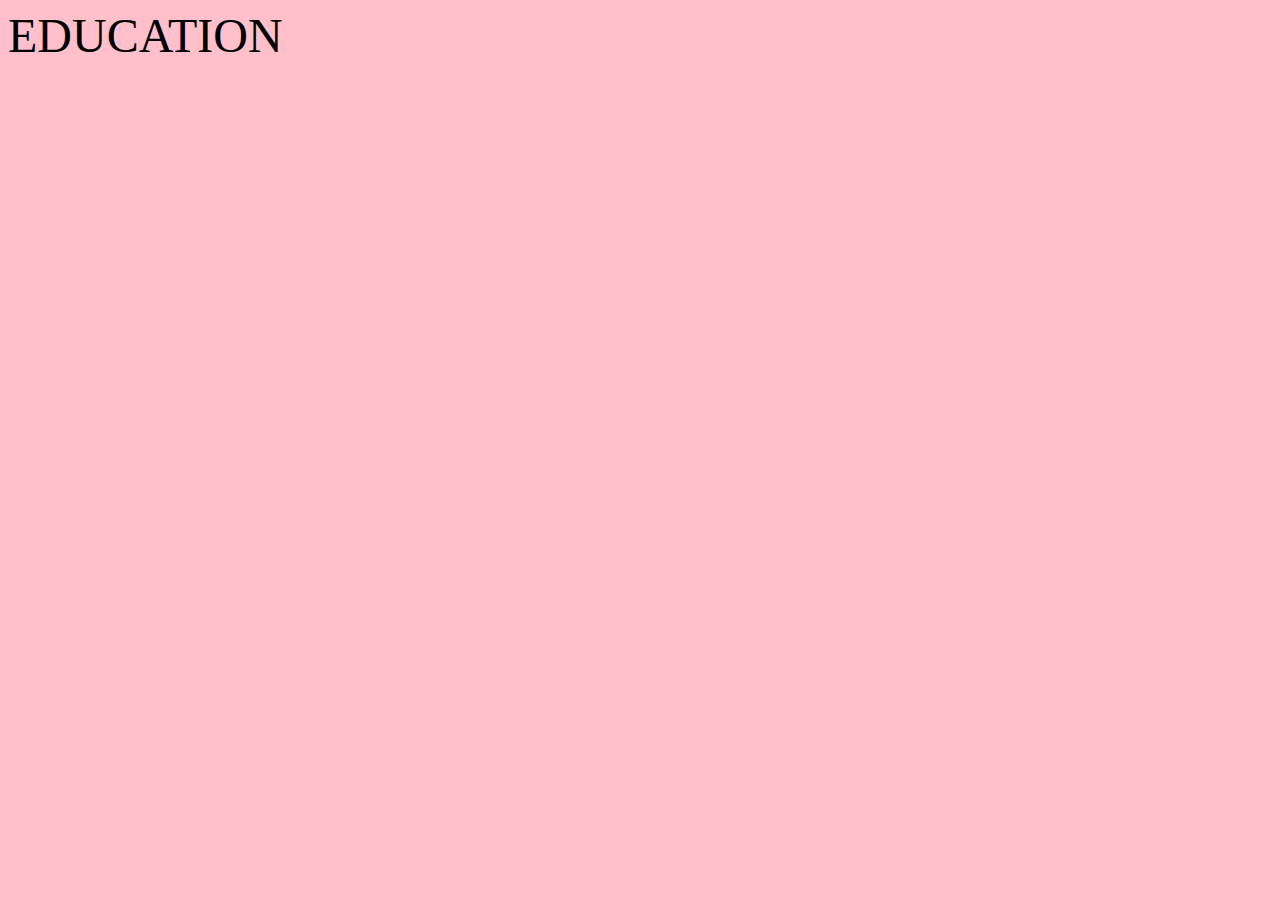
<file: webpage/index.html>
<!DOCTYPE html>
<html lang="en">
<head>
    <meta charset="UTF-8">
    <meta http-equiv="X-UA-Compatible" content="IE=edge">
    <meta name="viewport" content="width=device-width, initial-scale=1.0">
    <title>EDUCATION</title>
</head>
<body bgcolor="#FFC0CB" >
    
</body>
    <font size ="40">EDUCATION</font>
    
</html>
</file>
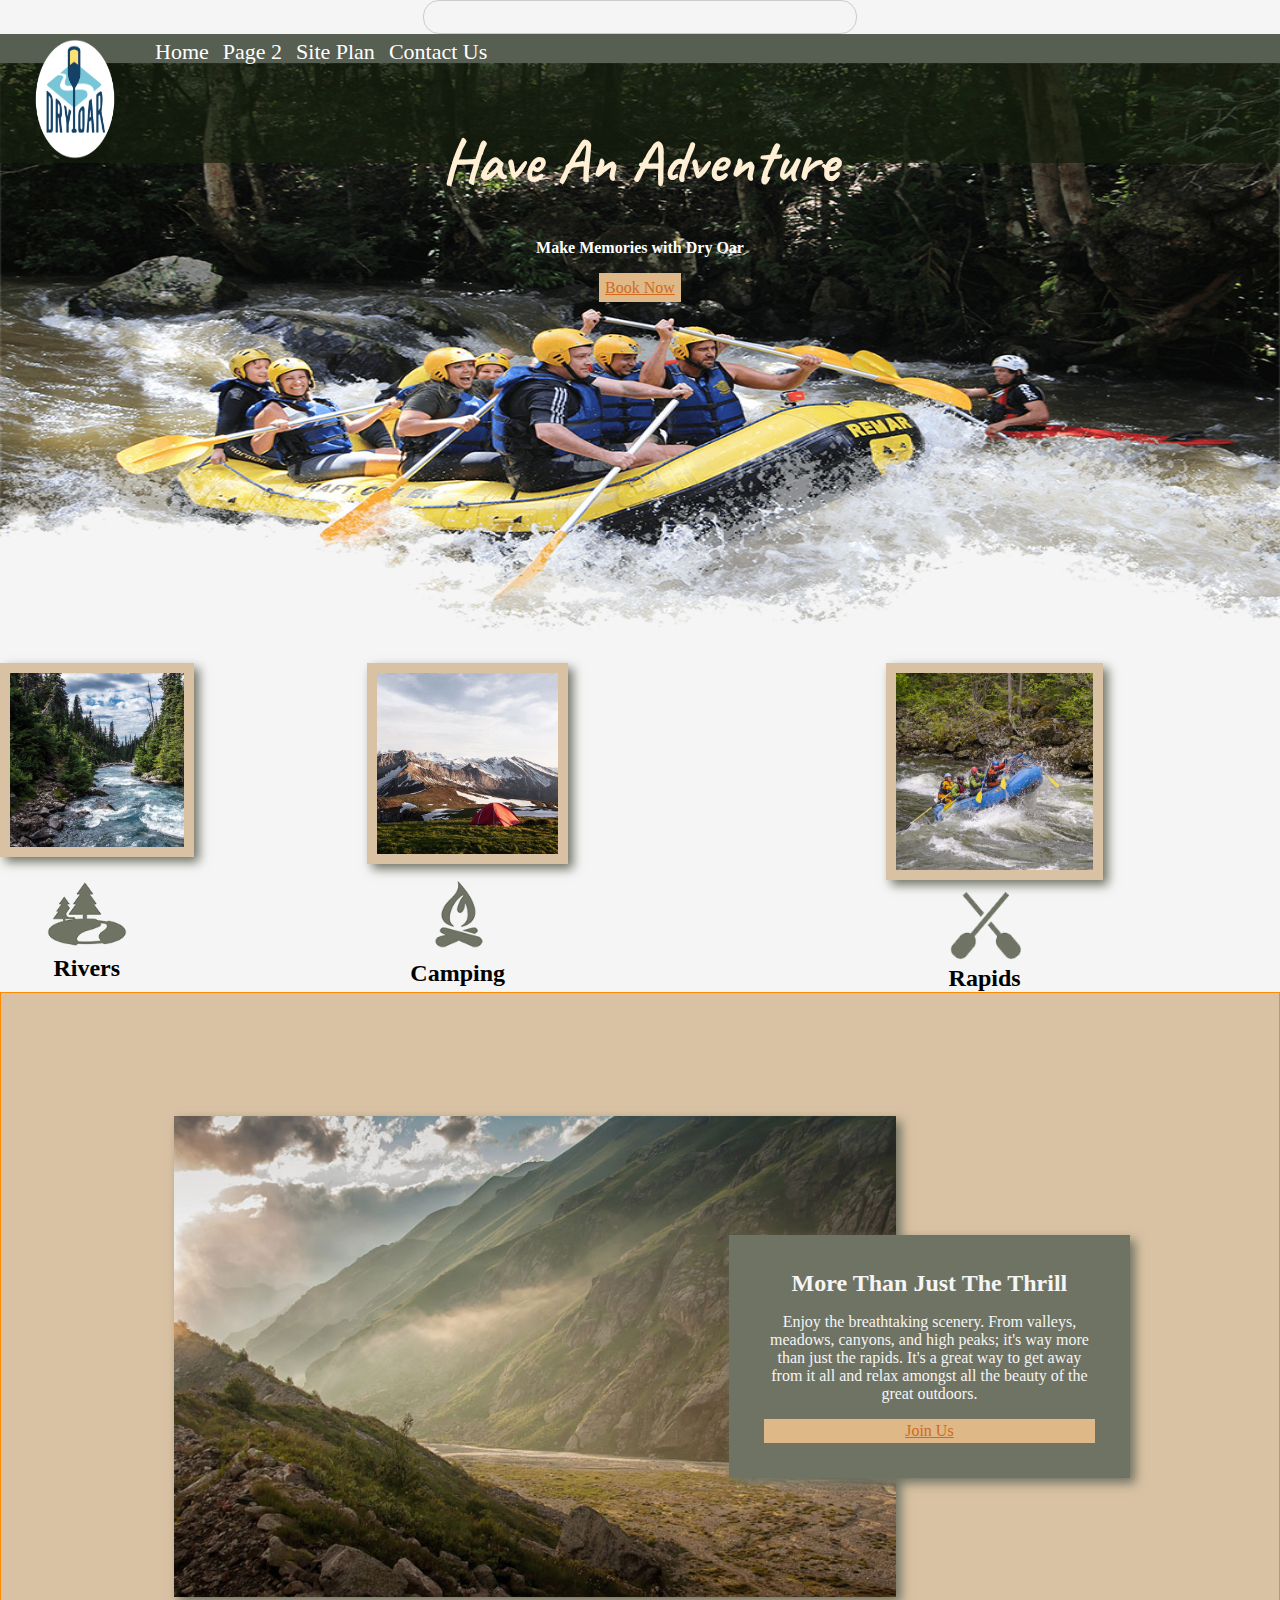
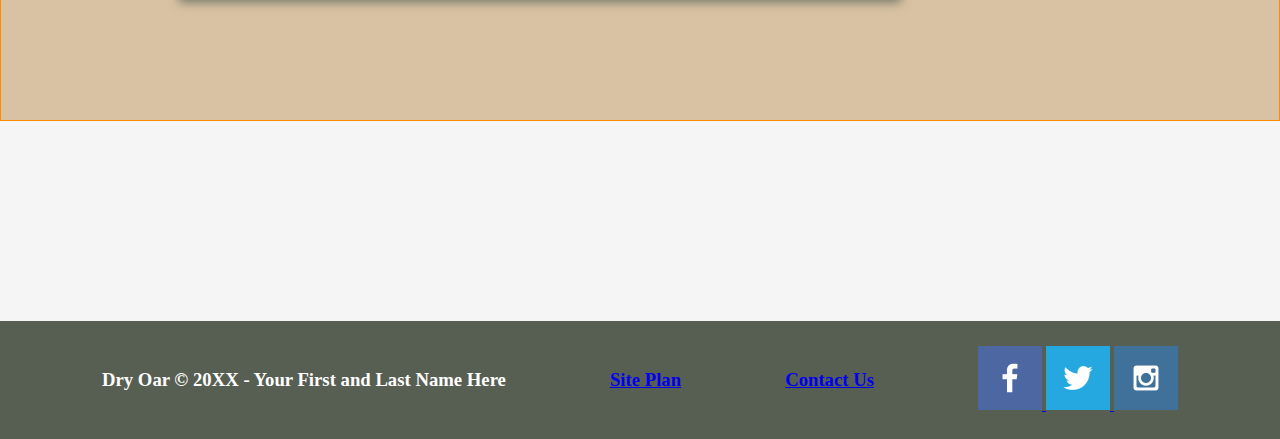
<file: wwr/index.html>
<!DOCTYPE html>
<html lang="en">
<head>
    <meta charset="UTF-8">
    <meta http-equiv="X-UA-Compatible" content="IE=edge">
    <meta name="viewport" content="width=device-width, initial-scale=1.0">
    <title>Whitewater Rafting Vacations | Dry Oar Boating | Home</title>
    <link href="https://fonts.googleapis.com/css2?family=Caveat&display=swap" rel="stylesheet">
</head>
    <link rel="stylesheet" href= "styles.css">
    <form action="/my-handling-form-page" method="post">

        </form
    
    <body>
        <div id="content">
            <header>
        
            </footer>
        </div>
    </body>
    

        <header>
        
            <a id="logo_link" href="index.html">
                <img class="logo" src="images/logo.png" width="80" , height="120">
            </a>
            <nav>
                <a href="index.html">Home</a>
                <a href="rivers.html">Page 2</a>
                <a href="site-plan-rafting.html">Site Plan</a>
                <a href="contactus.html">Contact Us</a>
                
            </nav>
        </header>
        <div id="hero">
            <div id="hero-box">
                <img class ="hero-img" src="images/hero.png" width="300", height="600">
            </div>
            <section id="hero-msg">
                <h1 class="home-title">Have An Adventure</h1>
                <h4 class = "sub-title">Make Memories with Dry Oar </h4>
                <div class='button-box'>
                    <a class='book' href="rates.html">Book Now</a>
                </div>

            </section>

        </div>
        <main class="home-grid">
            <section class="rivers-card">
                <img class="card-img" src="images/rivers.jpg" alt="river in forest">
                <img class="icon" src="images/river_icon.png" alt="river icon">
                <h2>Rivers</h2>
            </section>
           
    
            <section class="camping-card">
                <img class="card-img" src="images/camping.jpg" alt="tent in mountains">
                <img class="icon" src="images/fire_icon.png" alt="fire icon">
                <h2>Camping</h2>
            </section>
            
            <section class="rapids-card">
                <img class="card-img" src="images/rapids.jpg" alt="rafting boat">
                <img class="icon" src="images/oars.png" alt="oars icon">
                <h2>Rapids</h2>
            </section>
            <div id="background"></div>

            <img class="mountains" src="images/mountains.jpg" alt="Misty mountains">
            <section class="msg">
                <h2>More Than Just The Thrill</h2>
                <p>Enjoy the breathtaking scenery. From valleys, meadows, canyons, and high peaks; it's way more than just the rapids. It's a great way to get away from it all and relax amongst all the beauty of the great outdoors. </p>
                <a class='join' href="rivers.html">Join Us</a>
            </section>
        </main>
        <footer>
            <h3>Dry Oar &copy; 20XX - Your First and Last Name Here</h3>
            <h3><a href="site-plan-rafting.html">Site Plan</a></h3>
            <h3><a href="contactus.html">Contact Us</a></h3>
            <div class="social">
                <a href="https://facebook.com">
                    <img src="images/facebook.png" alt="fb icon">
                </a>
                <a href="https://twitter.com">
                    <img src="images/twitter.png" alt="twitter icon">
                </a>
                <a href="https://instagram.com">
                    <img src="images/instagram.png" alt="instagram icon">
                </a>
            </div>
        </footer>
</file>
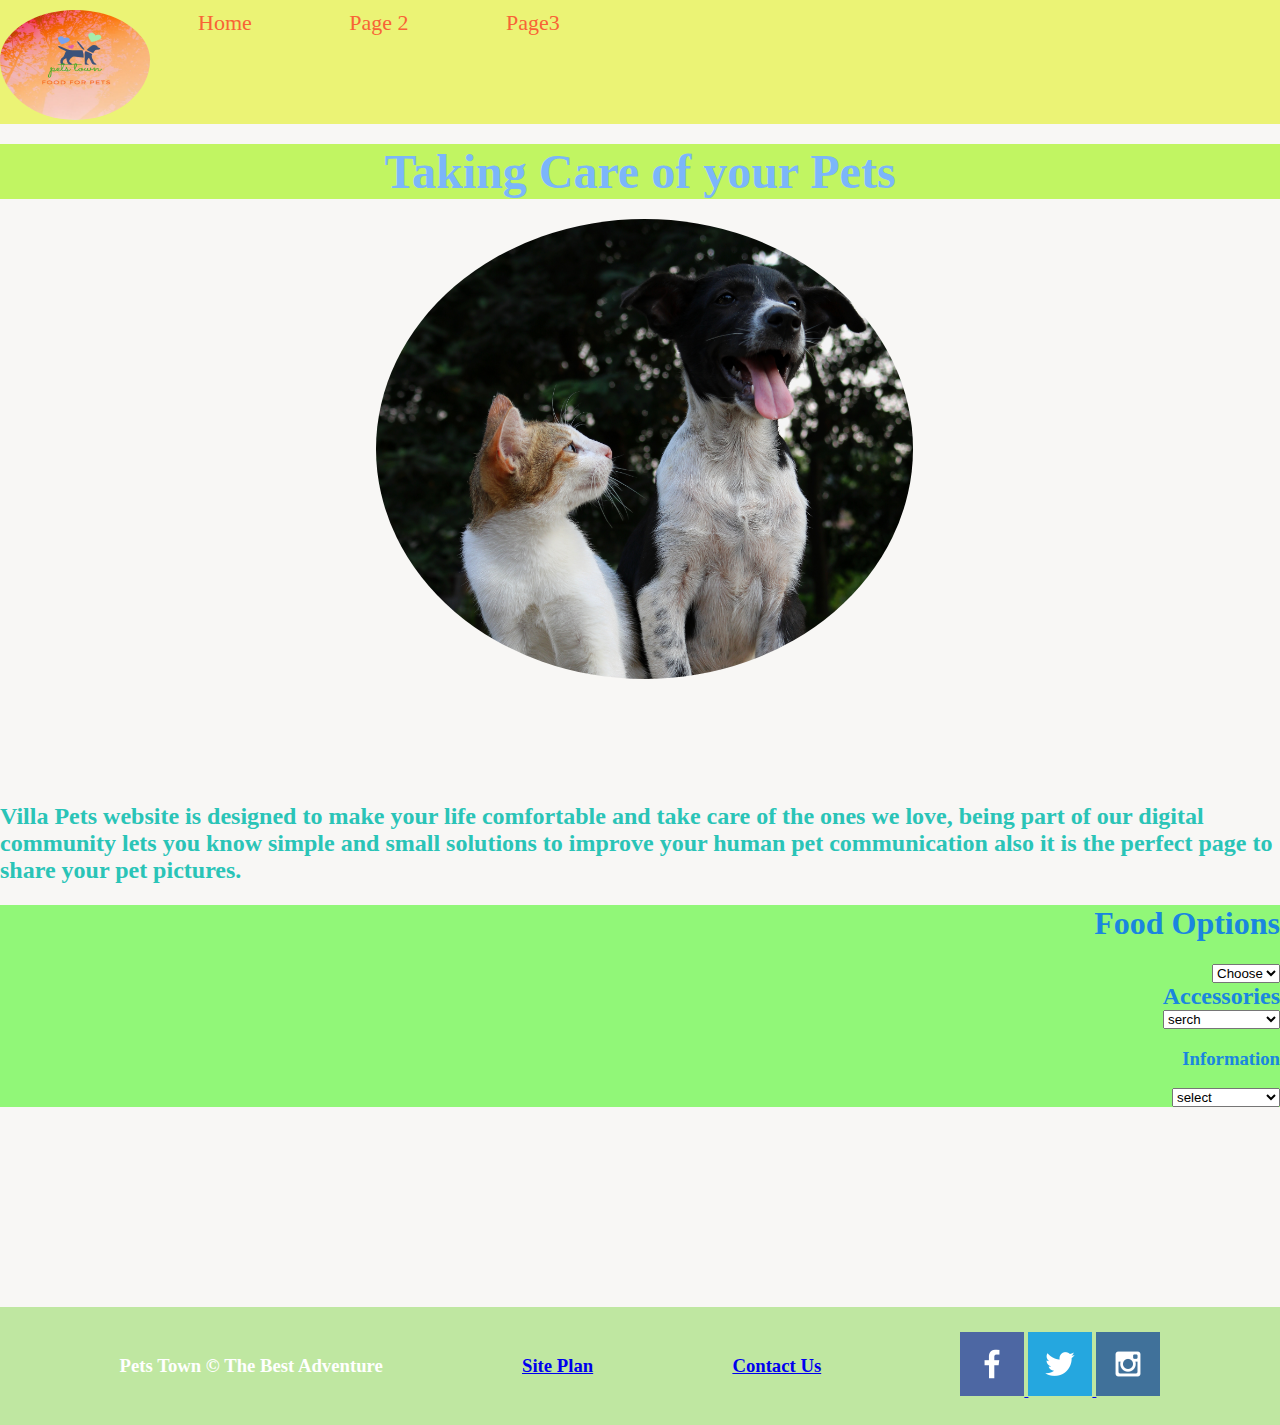
<file: wwr/pets/index.html>
<!DOCTYPE html>
<html lang="en">
<head>
    <meta charset="UTF-8">
    <meta http-equiv="X-UA-Compatible" content="IE=edge">
    <meta name="viewport" content="width=device-width, initial-scale=1.0">
    <title>Site Plan</title>
    <link href="https://fonts.googleapis.com/css2?family=Caveat&display=swap" rel="stylesheet">
    <link rel="stylesheet" href= "style.css">
</head>
       

   <header>
        
      <a id="logo" href="index.html">
        <img class="logo" src="images/pets.png" alt="" width="80" height="120">
      </a>
      <nav>
        <a href="index.html">Home</a>
        <a href="pagetwo.html">Page 2</a>
        <a href="pagethree.html">Page3</a>
        
      </nav>
    </header>
    
        <div id="content">
            
        
        </div>
    </body>


    <main>
        
            <section id="hero-msg">
                
                
                <div class='button-box'>
                    <a class='book' href="rates.html"></a>
                </div>
                <div>
                    <h2>Taking Care of your Pets</h2>
                </div>
            </section>

        <div id="hero">
            
        <div id="hero-box">
            <img class ="hero-img" src="images/mainpic.jpg" alt="one" width="400" height="500">
            
        </div>   
        
    </main>
        

            <section class="paragraph">
                <div>
                    <h2>Villa Pets website is designed to make your life comfortable and take care of the ones we love, being part of our digital community lets you know simple and small solutions to improve your human pet communication also it is the perfect page to share your pet pictures.</h2>
                </div>


        <main class="home">
                    <h1> Food Options</h1>
                    <form  action="Choose">
                                  <select >
                                      <option  disabled selected =""> Choose  </option>
                                      <option>Cats</option>
                                      <option >Dogs</option>
                                      <option> Other</option>
                                  </select>
                    </form>
                    <h2> Accessories</h2>
                    <form action="Accessories">
                                  <select >
                                      <option  disabled selected =""> serch </option>
                                      <option>Pet Grooming</option>
                                      <option > Beds</option>
                                      <option> Treats and Toys </option>
                                      <option> Id tag </option>
                                  </select>
                    </form>
                    <h3> Information</h3>
                    <form action="Choose">
                                  <select >
                                      <option  disabled selected =""> select  </option>
                                      <option> phone number</option>
                                      <option >location</option>
                                      <option> message</option>
                                  </select>
                    </form>
                       
                   
          
            
           
                
            </section>
        </main>
        <footer>
            <h3>Pets Town &copy; The Best Adventure</h3>
            <h3><a href="site-plan-rafting.html">Site Plan</a></h3>
            <h3><a href="contactus.html">Contact Us</a></h3>
            <div class="social">
                <a href="https://facebook.com">
                    <img src="images/facebook.png" alt="fb icon">
                </a>
                <a href="https://twitter.com">
                    <img src="images/twitter.png" alt="twitter icon">
                </a>
                <a href="https://instagram.com">
                    <img src="images/instagram.png" alt="instagram icon">
                </a>
            </div>
        </footer>
</file>
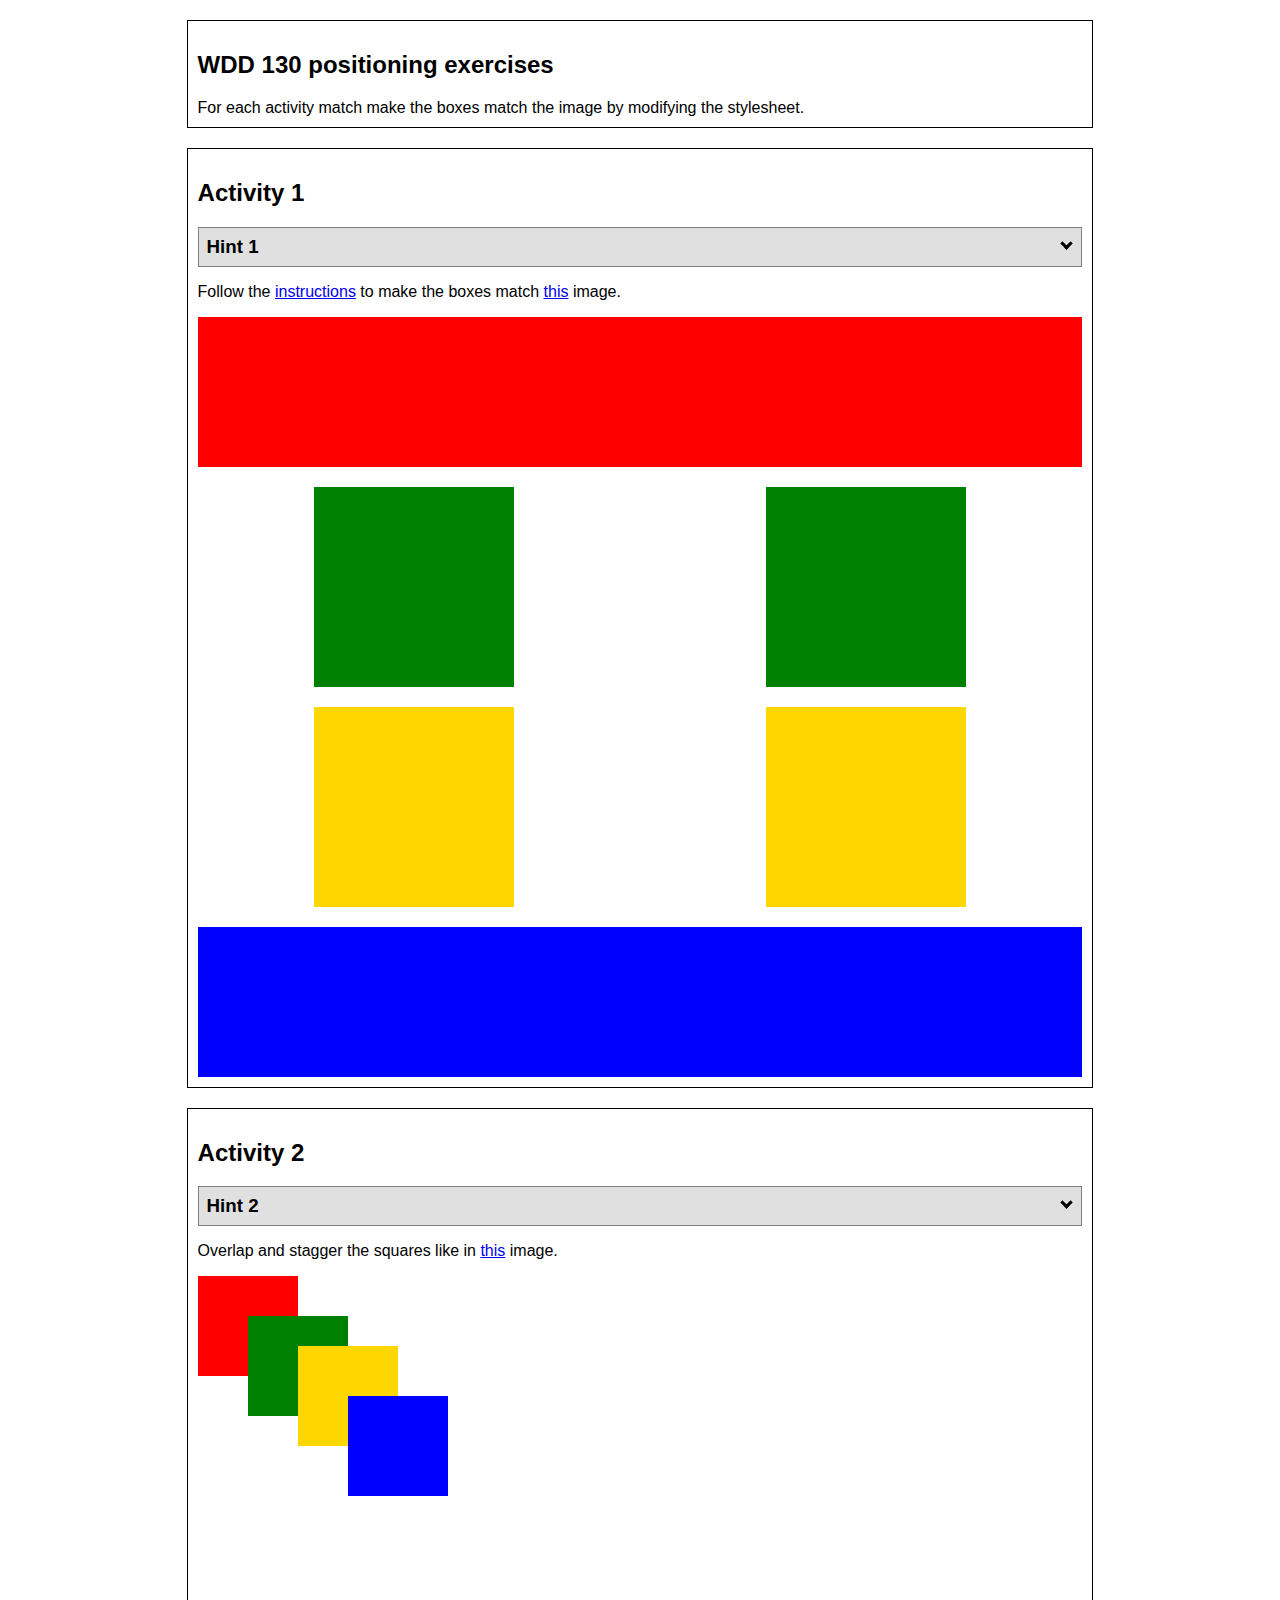
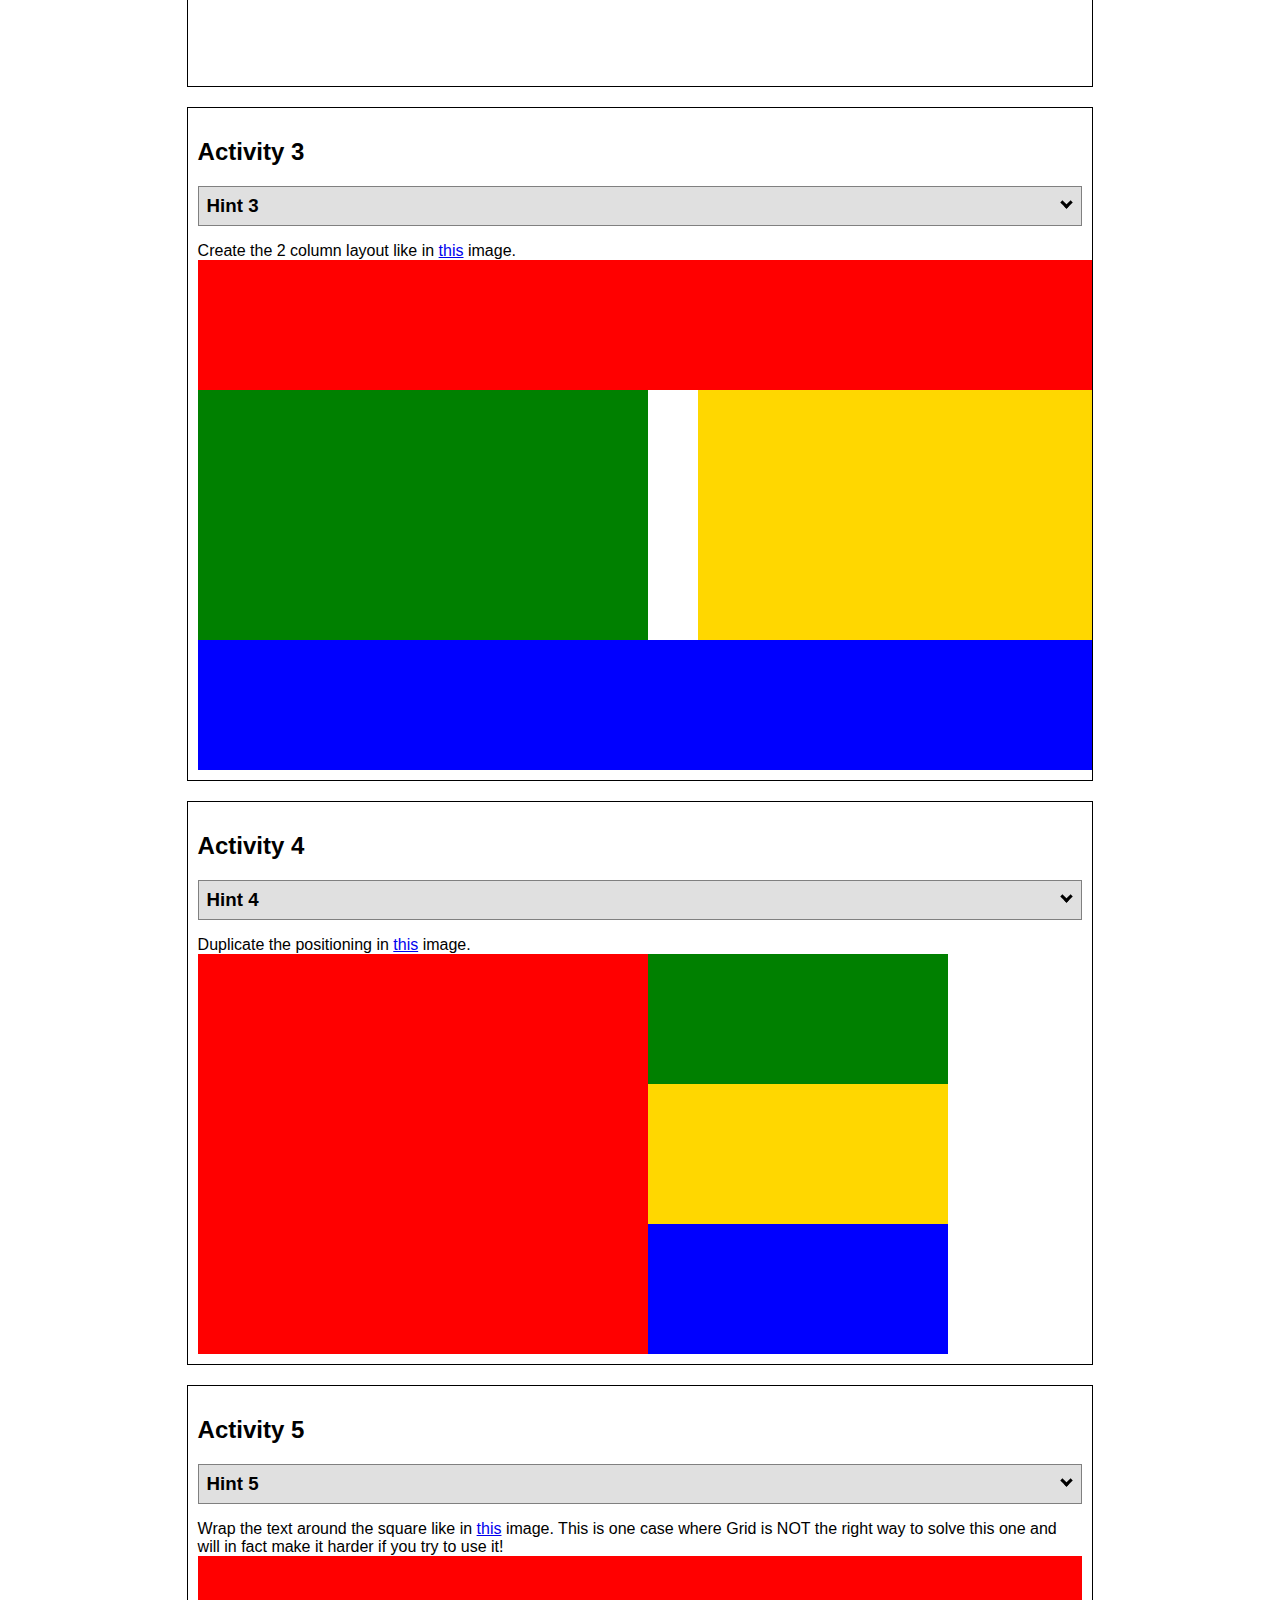
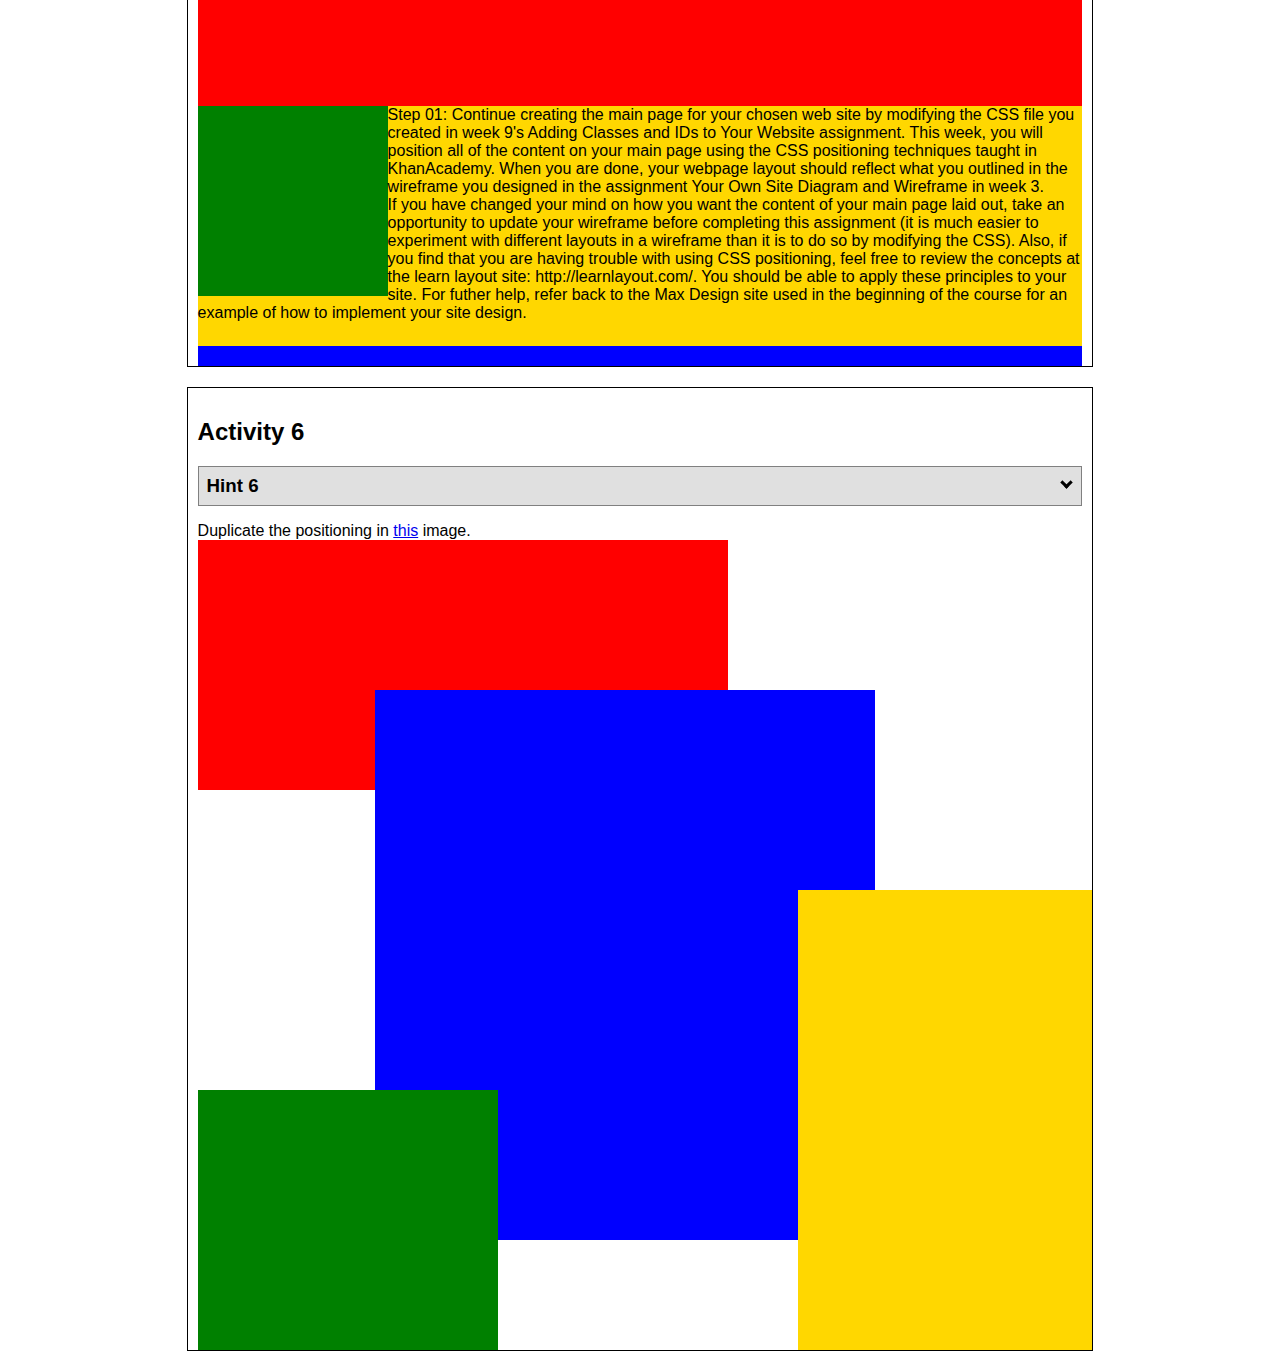
<file: wwr/positioning.html>
<!DOCTYPE html>
<html lang="en">
  <head>
    <!-- HTML - Name: positioning.html -->
    <title>Positioning Activity</title>
    <link rel="stylesheet" type="text/css" href="positionstyles.css" />
  </head>
  <body>
    <div class="activity">
      <h2>WDD 130 positioning exercises</h2>
      For each activity match make the boxes match the image by modifying the stylesheet.</div>
    <div class="activity">
      <h2>Activity 1</h2>
      <section class="hint"><input type="checkbox" ><i></i> <h3>Hint 1</h3><div><p>Check out the <a href="https://byui-wdd.github.io/wdd130/activities/w06-css-positioning.html" target="_blank">activity instructions</a> in Ilearn!</p></div></section>
      <p>Follow the <a href="https://byui-wdd.github.io/wdd130/activities/w06-css-positioning.html" target="_blank">instructions</a> to make the boxes match  <a href="https://byui-wdd.github.io/wdd130/images/example1.png" target="_blank">this</a> image.</p>
      <div class="content1" >
        <div class="red1" ></div>
        <div class="green1" ></div>
        <div class="green1" ></div>
        <div class="yellow1"></div>
        <div class="yellow1"></div>
        <div class="blue1"></div>
      </div>
    </div>
    <div class="activity">
      <h2>Activity 2</h2>
      <section class="hint"><input type="checkbox" > <h3>Hint 2</h3><i></i><div><p>Remember that the best way to shift elements around slightly on the page is with Margins.  You could also use Grid.  Either would work for this. If you choose margin, you can use a <em>negative</em> margin. (ie margin-top: -20px;)</p><h4>Properties used:</h4><ul><li>margin-top, margin-left</li><li>...or...</li><li>grid-template-columns: 50px 50px 50px 50px 50px </li></ul></div></section>
      <p>Overlap and stagger the squares like in <a href="https://byui-wdd.github.io/wdd130/images/example2.png" target="_blank">this</a> image.</p>
      <div class="content2" >
        <div class="red2" ></div>
        <div class="green2" ></div>
        <div class="yellow2"></div>
        <div class="blue2"></div>
      </div>
    </div>
    <div class="activity">
      <h2>Activity 3</h2>
      <section class="hint"><input type="checkbox" > <h3>Hint 3</h3><i></i><div><p>This one is going to be best solved with CSS Grid. Remember to make the boxes the right width first...then start moving them around. </p><h4>Properties used:</h4><ul><li>display:grid;</li><li>grid-template-columns:</li><li>grid-column-gap:</li>
        <li>grid-column:</li>  </ul></div></section>
      Create the 2 column layout like in <a href="https://byui-wdd.github.io/wdd130/images/example3.png" target="_blank">this</a>  image.
      <div class="content3" >
        <div class="red3" ></div>
        <div class="green3" ></div>
        <div class="yellow3"></div>
        <div class="blue3"></div>
      </div>
    </div>
    <div class="activity">
      <h2>Activity 4</h2>
      <section class="hint"><input type="checkbox" > <h3>Hint 4</h3><i></i><div><p>For the others we have been primarily concerned with width. For this one you will need to adjust height as well. </p><h4>Properties used:</h4><ul><li>display:grid;</li><li>grid-template-columns:</li><li>grid-row:</li></ul></div></section>
      Duplicate the positioning in <a href="https://byui-wdd.github.io/wdd130/images/example4.png" target="_blank">this</a> image. 
      <div class="content4" >
        <div class="red4" ></div>
        <div class="green4" ></div>
        <div class="yellow4"></div>
        <div class="blue4"></div>
      </div>
    </div>

    <div class="activity">
      <h2>Activity 5</h2>
      <section class="hint"><input type="checkbox" > <h3>Hint 5</h3><i></i><div><p>Grid is <strong>not</strong> the right way to do this.  In fact there is only one way to really do that...and that is with float. Remember that we float the thing we want the text to wrap around.  Also remember to start by making all the shapes the right size and shape.</p><h4>Properties used:</h4><ul><li>float: left;</li></ul></div></section>
      Wrap the text around the square like in <a href="https://byui-wdd.github.io/wdd130/images/example5.png" target="_blank">this</a> image. This is one case where Grid is NOT the right way to solve this one and will in fact make it harder if you try to use it!
      <div class="content5" >
        <div class="red5" ></div>
        <div class="green5" ></div>
        <div class="yellow5">Step 01: Continue creating the main page for your chosen web site by modifying the CSS file you created in week 9's Adding Classes and IDs to Your Website assignment. This week, you will position all of the content on your main page using the CSS positioning techniques taught in KhanAcademy. When you are done, your webpage layout should reflect what you outlined in the wireframe you designed in the assignment Your Own Site Diagram and Wireframe in week 3. <br />
          If you have changed your mind on how you want the content of your main page laid out, take an opportunity to update your wireframe before completing this assignment (it is much easier to experiment with different layouts in a wireframe than it is to do so by modifying the CSS). Also, if you find that you are having trouble with using CSS positioning, feel free to review the concepts at the learn layout site: http://learnlayout.com/. You should be able to apply these principles to your site. For futher help, refer back to the Max Design site used in the beginning of the course for an example of how to implement your site design.</div>
        <div class="blue5"></div>
      </div>
    </div>
    <div class="activity">
      <h2>Activity 6</h2>
      <section class="hint"><input type="checkbox" > <h3>Hint 6</h3><i></i><div><p>This one is all about visualizing the grid behind the layout. If you are having a hard time doing that first: all the sizes are even multiples of 100, and second here is another example with the lines drawn: <a href="https://byui-wdd.github.io/wdd130/images/example6-hint.png" target="_blank">example 6 with lines</a>. For this one you will find it easiest if you use px for the column width. You can also use <kbd>z-index</kbd> to control the element layering.    </p><h4>Properties used:</h4><ul><li>display:grid;</li><li>grid-template-columns:</li><li>grid-column:</li><li>grid-row:</li><li><a href="https://www.w3schools.com/cssref/pr_pos_z-index.asp" target="_blank">z-index:</a></li></ul></div></section>
      Duplicate the positioning in <a href="https://byui-wdd.github.io/wdd130/images/example6.png" target="_blank">this</a> image.
      <div class="content6" >
        <div class="red6" ></div>
        <div class="green6" ></div>
        <div class="yellow6"></div>
        <div class="blue6"></div>
      </div>
    </div>
  </body>
</html>
</file>
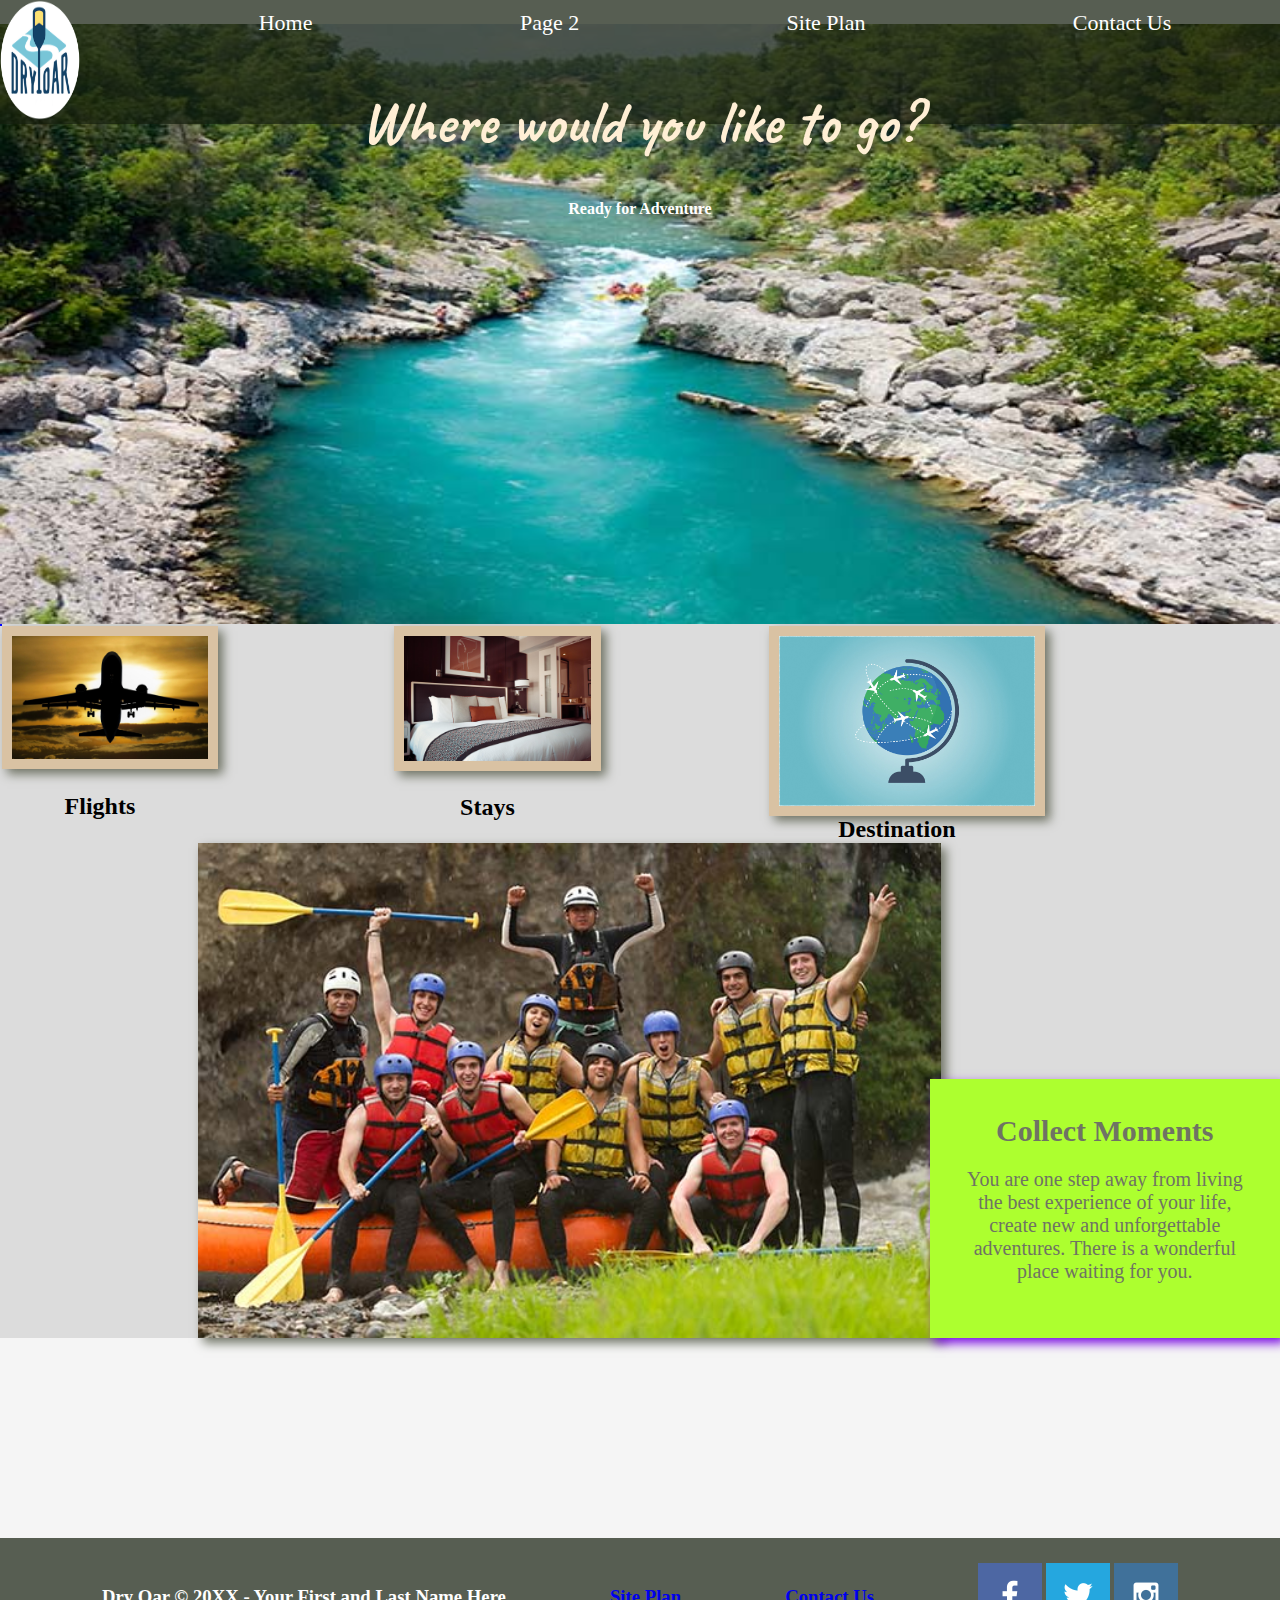
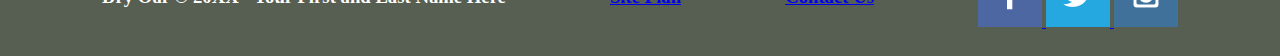
<file: wwr/rivers.html>
<!DOCTYPE html>
<html lang="en">
<head>
    <meta charset="UTF-8">
    <meta http-equiv="X-UA-Compatible" content="IE=edge">
    <meta name="viewport" content="width=device-width, initial-scale=1.0">
    <title>Whitewater Rafting Vacations | Dry Oar Boating | Home</title>
    <link href="https://fonts.googleapis.com/css2?family=Caveat&display=swap" rel="stylesheet">
</head>
    <link rel="stylesheet" href= "styles.css">
    
    <body>
        <div id="content">
            <header>
        
            </footer>
        </div>
    </body>
    

        <header >
        
            <a id="logo_one" href="rivers.html">
                <img class="mainlogo" src="images/logo.png" width="80" , height="120">
            </a>
            <nav class = "rafting">
                <a href="index.html">Home</a> 
                <a href="rivers.html">Page 2</a>
                <a href="site-plan-rafting.html">Site Plan</a>
                <a href="contactus.html">Contact Us</a>
                
            </nav>
        </header>
        <div id="hero">
            <div id="hero-box">
                <img class ="hero-img" src="images/raft.jpg" width="300", height="600">
            </div>
            <section id="hero-msg">
                <h1 class="home-title">Where would you like to go?</h1>
                <h4 class = "sub-title">Ready for Adventure </h4> 
                
                </div>

            </section>

        </div>
        <main class="home-river">
            <section class="rivers-card">
                <img class="card-img" src="images/plane.jpg" alt="river in forest">
            
                <h2>Flights</h2>
            </section>
           
    
            <section class="camping-card">
                <img class="card-img" src="images/hotel.jpg" alt="tent in mountains">
                
                <h2>Stays</h2> 
            </section>
            
            <section class="rapids-card">
                <img class="card-img" src="images/map.jpg" alt="rafting boat">
                
                <h2>Destination</h2>
            </section>
            <div id="square"></div>

            <img class="friends" src="images/raf (1).jpg" alt="Misty mountains">
            <section class="inf">
                <h2>Collect Moments</h2>
                <p>You are one step away from living the best experience of your life, create new and unforgettable adventures. There is a wonderful place waiting for you. </p>
            
            </section>
        </main>
        <footer>
            <h3>Dry Oar &copy; 20XX - Your First and Last Name Here</h3>
            <h3><a href="site-plan-rafting.html">Site Plan</a></h3>
            <h3><a href="contactus.html">Contact Us</a></h3>
            <div class="social">
                <a href="https://facebook.com">
                    <img src="images/facebook.png" alt="fb icon">
                </a>
                <a href="https://twitter.com">
                    <img src="images/twitter.png" alt="twitter icon">
                </a>
                <a href="https://instagram.com">
                    <img src="images/instagram.png" alt="instagram icon">
                </a>
            </div>
        </footer>
</file>
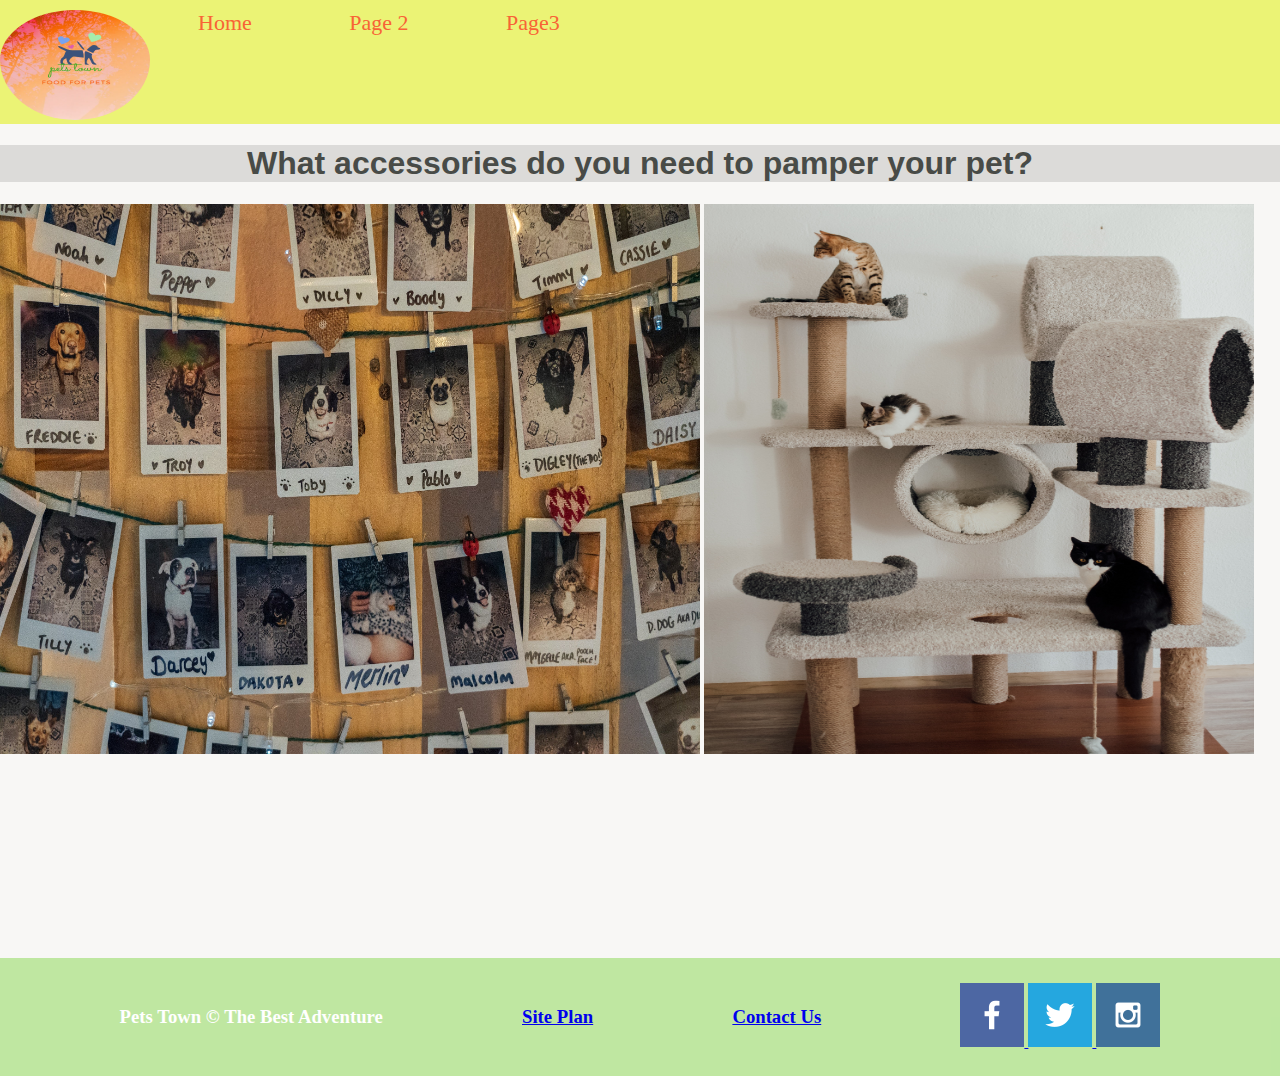
<file: wwr/pets/pagethree.html>
<!DOCTYPE html>
<html lang="en">
<head>
    <meta charset="UTF-8">
    <meta http-equiv="X-UA-Compatible" content="IE=edge">
    <meta name="viewport" content="width=device-width, initial-scale=1.0">
    <title>Site Plan</title>
    <link href="https://fonts.googleapis.com/css2?family=Caveat&display=swap" rel="stylesheet">
    <link rel="stylesheet" href= "style.css">
</head>
    
    
    <body>
        
    </body>
    

        <header>
        
            <a id="logo" href="index.html">
                <img class="logo" src="images/pets.png" alt="pets" width="80"  height="120">
            </a>
            <nav>
                <a href="index.html">Home</a>
                <a href="pagetwo.html">Page 2</a>
                <a href="pagethree.html">Page3</a>
                
            </nav>
        </header>

        <div class = "accesories">
         <h1 style="color: rgb(72, 75, 71);">What accessories do you need to pamper your pet?</h1>
        </div>


        <div id="hero3">
            <div id="hero-box3">
                <img class ="hero-6" src="images/wp6-min.jpg" alt="six"  width="700" height="550">
                <img class ="hero-5" src="images/pw5-min.jpg" alt="five"   width="550" height="550">
            </div>
            <section id="hero-msg">
                
            
                <div class='button-box'>
                    <a class='book' href="rates.html"></a>
                </div>

            </section>

        </div>
        
        <footer>
            <h3>Pets Town &copy; The Best Adventure</h3>
            <h3><a href="site-plan-rafting.html">Site Plan</a></h3>
            <h3><a href="contactus.html">Contact Us</a></h3>
            <div class="social">
                <a href="https://facebook.com">
                    <img src="images/facebook.png" alt="fb icon">
                </a>
                <a href="https://twitter.com">
                    <img src="images/twitter.png" alt="twitter icon">
                </a>
                <a href="https://instagram.com">
                    <img src="images/instagram.png" alt="instagram icon">
                </a>
            </div>
        </footer>
</file>
<file: wwr/styles.css>
@media screen and (max-width: 900px) {
    #hero, .home-grid {
        display: block;
        height: auto;
    }
    nav, footer {
        flex-direction: column;
    }
    nav a {
        display: block;
        padding: 15px;
    }
    #hero {
        margin-top: 0;
    }
    #hero-msg {
        margin-top: 0;
    }
    #hero-msg h4 {
        display: none;
    }
    .home-title {
        font-size: 25px;
        color: #6f7364;
    }
    .rivers-card, .camping-card, .rapids-card { 
        margin: 50px auto;
        width: 60%;
    }
    #background {
        display: none;
    }
    .mountains, .msg {
        width: 80%;
        display: block;
        margin: 0 auto;
    }
    footer {
        margin-top: 25px;
    }
}
#content{
 max-width: 1600px;
 margin : 0 auto;
 text-align: center;
} 
#background {
    height: 725px;
}
body {
    background-color: whitesmoke; 
    margin: 0;
    padding: 0;
}
h2 {
    margin: 0;
}
head{
    border: 10px solid #d9c2a3;
    box-sizing: border-box;
}

header {
    background-color:rgba(20,30,13, .7);
    display: grid;
    grid-template-columns: 150px auto;
    
   
    
}
footer {
    background-color:rgba(20,30,13, .7);
    padding: 25px 50px;
    margin-top: 200px; 
    display: flex;
    justify-content: space-around;
    align-items: center;
    color: white;
}
.icon {
    width: 80px;
    padding-top: 5px;
    justify-self: center;
    align-self: center;
}
#logo_link {
    padding-top: 5px;
    justify-self: center;
    align-self: center;

}
#hero {
    display: grid;
    grid-template-columns: 1fr 3fr 1fr;
    margin-top: -100px; 
}
#hero-msg {
    grid-column: 2/3;
    grid-row: 1/2;
    margin-top: 20px;
    grid-column: 2/3;
    grid-row: 1/2;
}
#hero-box {
    grid-column: 1/4;
    grid-row: 1/3;
    z-index: -1;
}
#hero-msg h1 {
    color: papayawhip;  
    font-size: 60px;
}
#hero-msg h4 {
    color: white;  
}
.hero-img {
    width: 100%;
    display: grid;
    grid-template-columns: 1fr 3fr 1fr;
}
nav a {
    text-decoration: none;
    color: white;
    padding: 5px;
    display: block;
    font-size: 22px;
    border: 4px ;
    display: grid;
    grid-template-columns: 150px auto;
    display: flex;
    justify-content: space-around;
} 
nav a {
    display: inline-block ;
    text-align: center;
} 
.home-title{
    text-align: center;
    font-family: 'Caveat', cursive;
    font-size: 2em;
}
.sub-title{
    text-align: center;
}
.button-box{
    text-align: center;
}

.home-grid{
    text-align: center;
    display: grid;
    grid-template-columns: 10fr;
}
.card-img{

    border: 10px solid #d9c2a3;
    transition: transform .5s;
    box-shadow: 5px 5px 10px #6f7364;
    width: 100%;
}
.card-img:hover {
    opacity: .6;
    transform: scale(1.1);
}
#background {
    height: 725px;
    border: 1px solid darkorange;
    padding: 1px 1px 1px 1px;
    background-color: #d9c2a3;

}

.mountains{
    display: flex;
    justify-content: center ;
    width: 100%;
}
.book{
    color: chocolate;
    border: 1px solid burlywood;
    padding: 5px 5px 5px 5px;
    background-color: burlywood;
}
.join{
    color: papayawhip ;
    color: chocolate;
    border: 1px solid burlywood;
    padding: 2px 2px 2px 2px;
    background-color: burlywood;

}
.msg{
    
    display: grid;
    background-color: #6f7364;
    padding: 35px;
    grid-column: 6/10;
    grid-row: 6/7;
    box-shadow: 5px 5px 10px #6f7364;
}
.rivers-card{
    display: grid;
    width: 50%;
    grid-column: 2/4;
    grid-row: 2/3;
}

.camping-card{
    display: grid;
    width: 50%;
    grid-column: 5/7;
    grid-row: 2/3;
}
.rapids-card{
    display: grid;
    width: 50%;
    grid-column: 8/10;
    grid-row: 2/3;
}
#background{
    display: grid;
    grid-column: 1/11;
    grid-row: 4/9;
}
.mountains{
    display: grid;
    width: 130%;
    grid-column: 3/7;
    grid-row: 5/8;
    box-shadow: 5px 5px 10px #6f7364;

}
.msg{
    display: grid;
    grid-column: 7/10;
    grid-row: 6/7;
    color: whitesmoke;
    width: 60%;
}
/* NEW PAGE */
.home-river{
    text-align: center;
    display: grid;
    grid-template-columns: 10fr;
    background-color: gainsboro;
}
.rafting {
   
    display: inline-block ;
    text-align: center;
    text-decoration: darkolivegreen;
    color:yellow;
    padding: 5px;
    display: block;
    font-size: 22px;
    border: 4px ;
    display: grid;
    grid-template-columns: 150px auto;
    display: flex;
    justify-content: space-around;
}
.friends {
    display: grid;
    width: 130%;
    grid-column: 3/7;
    grid-row: 5/8;
    box-shadow: 5px 5px 10px #6f7364;
}
#square{
    
    border: 1px solid blue;
    
    background-color: rgb(124, 124, 219)
}
.inf{
    display: grid;
    background-color: greenyellow;
    padding: 35px;
    grid-column: 9/10;
    grid-row: 7/7;
    box-shadow: 5px 5px 10px #7909e2;
    color: #6f7364;
    font-size: 20px;
}

#feedback {
    background-color: blue;
    position: absolute;
    top: 0;
    left: 20px;
    right: 0;
    padding: .5em;
    /* make this element invisible until we are ready for it */
    display: none;       
}
.moveDown {
    margin-top: 3em;
}
form {
  /* Center the form on the page */
  margin: 0 auto;
  width: 400px;
  /* Form outline */
  padding: 1em;
  border: 1px solid #CCC;
  border-radius: 1em;
}

ul {
  list-style: none;
  padding: 0;
  margin: 0;
}

form li + li {
  margin-top: 1em;
}

label {
  /* Uniform size & alignment */
  display: inline-block;
  width: 90px;
  text-align: right;
}

input,
textarea {
  /* To make sure that all text fields have the same font settings
     By default, textareas have a monospace font */
  font: 1em sans-serif;

  /* Uniform text field size */
  width: 300px;
  box-sizing: border-box;

  /* Match form field borders */
  border: 1px solid #999;
}

input:focus,
textarea:focus {
  /* Additional highlight for focused elements */
  border-color: #000;
}

textarea {
  /* Align multiline text fields with their labels */
  vertical-align: top;

  /* Provide space to type some text */
  height: 5em;
}

.button {
  /* Align buttons with the text fields */
  padding-left: 90px; /* same size as the label elements */
}

button {
  /* This extra margin represent roughly the same space as the space
     between the labels and their text fields */
  margin-left: .5em;
}
</file>
<file: wwr/pets/style.css>
#content{
    max-width: 1600px;
    margin : 0 auto;
    text-align: center;
} 
#background {
       height: 725px;
}
body{
       background-color: rgb(248, 247, 245); 
       margin: 0;
       padding: 0;
}
h2{
       margin: 0;
}
head{
       border: 10px solid #d9c2a3;
       box-sizing: border-box;
}
   
header{
       background-color:rgba(230, 241, 63, 0.7);
       display: grid;
       grid-template-columns: 150px auto;   
}
footer{
       background-color:rgba(166, 224, 125, 0.7);
       padding: 25px 50px;
       margin-top: 200px; 
       display: flex;
       justify-content: space-around;
       align-items: center;
       color: white;
}
.icon{
       width: 80px;
       padding-top: 5px;
       justify-self: center;
       align-self: center;
}
.logo{
       padding-top: 10px;
       justify-self: center;
       align-self: center;
       width: 100%;
       border-radius: 50%;
       border-color: chartreuse;
     
}
nav a {
    text-decoration: none;
    color: rgb(248, 99, 54);
    padding: 5px;
    display: block;
    font-size: 22px;
    border: 4px ;
    display: grid;
    grid-template-columns: 150px auto;
    display: flex;
    justify-content: space-around;
    padding: 10px;
    width: 150px;
    font-family: cursive;
    
} 
nav a {
    display: inline-block ;
    text-align: center;
}
nav a:hover {
background-color: aquamarine  ;
}

#hero {
    display: grid;
    grid-template-columns: 1fr 3fr 1fr;
    margin-top: -100px; 
    
}
#hero-msg {
    grid-column: 2/3;
    grid-row: 1/2;
    margin-top: 20px;
    grid-column: 2/3;
    grid-row: 1/2;
    text-align: center;
    color: #7bb6fa ;
    font-size: 2em;
    font-family: 'Rubik Moonrocks', 'Splash';
    background-color: rgb(193, 245, 98);
    
}
#hero-box {
    grid-column: 2/4;
    grid-row: 1/3;
    z-index: -1;
    padding: 100px;
    
    
}

.hero-img {
    width: 70%;
    border-radius: 80%;
    object-fit: cover ;
    align-items: center;
    
    padding: 20px;
   
   
}
.paragraph {
color: rgb(42, 196, 183);
font-family: 'cursive';
}


#Page2
headertwo{
       background-color:rgba(8, 5, 6, 0.7);
       display: grid;
       grid-template-columns: 150px auto;   
}
.logotwo{
       padding-top: 10px;
       justify-self: center;
       align-self: center;
       width: 20%;
       border-radius: 50%;
     
}
.hero-img2 {
       width: 80%;
       display: grid;
       grid-template-columns: 2fr 3fr 2fr;
      
}
.hero-box2 {
       grid-column: 1/4;
       grid-row: 1/3;
       z-index: -1;

}
.paragraph1{
       text-align: center;
       font-family: cursive;
       background-color: rgb(233, 233, 230);
       color: rgb(36, 9, 134);
       

     
}
.paragraph2 a{
       color: rgb(226, 152, 13);
       text-decoration: none;
       display: block;
       font-size: 15px;
       background-color:rgb(114, 229, 245);  
       font-family: cursive;
       text-align: center;
       
       
       

}
.paragraph2 :hover{
       background-color: rgb(209, 240, 99);
       text-align: center;
       padding-left: 20px;
}
.two {
    text-align: center;
    background-color: #e3ec63;
    font-size: 130%;
    font-family: cursive;
       
}
.Three{
   background-color: #f7d5fc;
}

#Page3
.hero-img3 {
       width: 80%;
       display: grid;
       grid-template-columns: 2fr 3fr 2fr;
      
}
.hero-box3 {
       grid-column: 1/4;
       grid-row: 1/3;
       z-index: -1;

}
.home{
       background-color: rgb(145, 247, 120);
      align-items: center;
      color: rgb(26, 134, 223);
      text-align: end;
      font-family: cursive;
}

.accesories{
       background-color: rgba(28, 29, 29, 0.13);
       text-align: center;
       font-family:'Trebuchet MS', 'Lucida Sans Unicode', 'Lucida Grande', 'Lucida Sans', Arial, sans-serif;     
}

.contentone{
   background-color: black;
}

* {
       box-sizing: border-box;
}
     
     /* Position the image container (needed to position the left and right arrows) */
     .container {
       position: relative;
     }
     
     /* Hide the images by default */
     .mySlides {
       display: none;
     }
     
     /* Add a pointer when hovering over the thumbnail images */
     .cursor {
       cursor: pointer;
     }
     
     /* Next & previous buttons */
     .prev,
     .next {
       cursor: pointer;
       position: absolute;
       top: 40%;
       width: auto;
       padding: 16px;
       margin-top: -50px;
       color: white;
       font-weight: bold;
       font-size: 20px;
       border-radius: 0 3px 3px 0;
       user-select: none;
       -webkit-user-select: none;
     }
     
     /* Position the "next button" to the right */
     .next {
       right: 0;
       border-radius: 3px 0 0 3px;
     }
     
     /* On hover, add a black background color with a little bit see-through */
     .prev:hover,
     .next:hover {
       background-color: rgba(0, 0, 0, 0.8);
     }
     
     /* Number text (1/3 etc) */
     .numbertext {
       color: #f2f2f2;
       font-size: 12px;
       padding: 8px 12px;
       position: absolute;
       top: 0;
     }
     
     /* Container for image text */
     .caption-container {
       text-align: center;
       background-color: #222;
       padding: 2px 16px;
       color: white;
     }
     
     .row:after {
       content: "";
       display: table;
       clear: both;
     }
     
     /* Six columns side by side */
     .column {
       float: left;
       width: 16.66%;
     }
     
     /* Add a transparency effect for thumnbail images */
     .demo {
       opacity: 0.6;
     }
     
     .active,
     .demo:hover {
       opacity: 1;
     }
     



   #pagtwoimages
   * {box-sizing:border-box}

   /* Slideshow container */
   .slideshow-container {
     max-width: 1000px;
     position:relative;
     left: 300px;
     margin: auto;
     display: block;
    padding: 60px;
     
}
   
   /* Hide the images by default */
   .mySlides {
     display:none;
     
}
   
   /* Next & previous buttons */
   .prev, .next {
     cursor: pointer;
     position: absolute;
     top: 50%;
     width: auto;
     margin-top: -22px;
     padding: 16px;
     color: white;
     font-weight: bold;
     font-size: 18px;
     transition: 0.6s ease;
     border-radius: 0 3px 3px 0;
     user-select: none;
}
   
   /* Position the "next button" to the right */
   .next {
     right: 0;
     border-radius: 3px 0 0 3px;
 }
   
   /* On hover, add a black background color with a little bit see-through */
   .prev:hover, .next:hover {
   background-color: rgba(236, 163, 163, 0.8);
}
   
   /* Caption text */
   .text {
     color: #f2f2f2;
     font-size: 15px;
     padding: 8px 12px;
     position: absolute;
     bottom: 8px;
     width: 100%;
     text-align: center;
}
   
   /* Number text (1/3 etc) */
   .numbertext {
     color: rgb(75, 79, 82);
     font-size: 12px;
     padding: 8px 12px;
     position: absolute;
     top: 0;
}
   
   /* The dots/bullets/indicators */
   .dot {
     cursor: pointer;
     height: 15px;
     width: 15px;
     margin: 0 2px;
     background-color: rgb(163, 235, 253);
     border-radius: 50%;
     display: inline-block;
     transition: background-color 0.6s ease;
}
   
   .active, .dot:hover {
     background-color: #e3ec63;
}
   
   /* Fading animation */
   .fade {
     animation-name: fade;
     animation-duration: 1.5s;
}
 
   
   @keyframes fade {
     from {opacity: .4}
     to {opacity: 1}
}
   
        
 /* On smaller screens, decrease text size */
 @media only screen and (max-width: 300px) {
 .text {font-size: 11px}
}
</file>
<file: wwr/positionstyles.css>
/* CSS - Name: "positionstyles.css" */
/* Activity 1 styles */
.content1 {
  /* This is the parent of the activity 1 boxes. */
  display: grid; 
  grid-template-columns: 1fr 1fr;
  justify-items: center;
  grid-gap: 20px;
}
.red1 { 
  width: 100%; 
  height: 150px; 
  background-color: red; 
  grid-column: 1/3;
} 
.green1 {
  width: 200px; 
  height: 200px; 
  background-color: green; 

} 
.yellow1 {
  width: 200px; 
  height: 200px; 
  background-color: gold; 
} 
.blue1 {
  width: 100%; 
  height: 150px; 
  background-color: blue;
  grid-column: 1/3; 
} 
/* Activity 2 styles */ 
.content2 {
  /* This is the parent of the activity 2 boxes. */
}
.red2 {
  width: 100px; 
  height: 100px; 
  background-color: red; 
} 
.green2 { 
  width: 100px; 
  height: 100px; 
  background-color: green;
  position: relative; 
  left: 50px;
  top: -60px;
} 
.yellow2 {
  width: 100px; 
  height: 100px; 
  background-color: gold;
  position: relative;
  left: 100px;
  top: -130px;
} 
.blue2 {
  width: 100px; 
  height: 100px; 
  background-color: blue;
  position: relative;
  left: 150px; 
  top: -180px;
} 
/* Activity 3 styles */ 
.content3 {
  /* This is the parent of the activity 3 boxes. */
  display: grid;
  grid-template-columns: 1fr 1fr;
  justify-items: center;
  grid-gap: 0px;
  grid-column-gap: 50px;
  
  
  

}
.red3 {
  width: 100%; 
  height: 130px; 
  background-color: red; 
  grid-column: 1/3;
  
} 
.green3 {
  width: 450px; 
  height: 250px; 
  background-color: green;
} 
.yellow3 {
  width: 450px; 
  height: 250px; 
  background-color: gold; 
} 
.blue3 {
  width: 100%;
  height: 130px; 
  background-color: blue; 
  grid-column: 1/3;
  
} 
/* Activity 4 styles */ 
.content4 {
  /* This is the parent of the activity 4 boxes. */
  display : grid;
  grid-template-columns: 1fr 1fr ;
  grid-row: 0px ;
  height: 400px;
  grid-gap: 0px;
}
.red4 {
  width: 450px; 
  height: 400px; 
  background-color: red; 

} 
.green4 {
  width: 300px; 
  height: 150px; 
  background-color: green; 
} 
.yellow4 {
  width: 300px; 
  height: 150px; 
  background-color: gold;
  position: relative;
  left :450px;
  top :-270px; 
  
} 
.blue4 {
  width: 300px; 
  height: 130px; 
  background-color: blue;
  position: relative;
  top :-130px; 
} 
/* Activity 5 styles */ 
.content5 {
  /* This is the parent of the activity 5 boxes. */
  height: 400px;
}
.red5 { 
  width: 100%; 
  height: 150px; 
  background-color: red; 
} 
.green5 { 
  width: 190px; 
  height: 190px; 
  background-color: green; 
  float: left;
  
} 
.yellow5 {
  width: 100%; 
  height: 60%; 
  background-color: gold; 
  
  bottom: 390px;
  
} 
.blue5 {
  width: 100%; 
  height: 140px; 
  background-color: blue; 
} 
/* Activity 6 styles */ 
.content6 {
  /* This is the parent of the activity 6 boxes. */
  height: 800px;
  grid: display ;
  grid-template-columns: 1fr 1fr  1fr;
  grid-row: auto;
}
.red6 {
  width: 60%; 
  height: 250px; 
  background-color: red; 
} 
.green6 {
  width: 300px; 
  height: 400px; 
  background-color: green;
  position: relative;
  top: 300px;
  z-index: 3;
} 
.yellow6 {
  width: 300px; 
  height: 600px; 
  background-color: gold; 
  position: relative; 
  top: -300px;
  left: 600px;
  z-index: 4;

} 
.blue6 {
  width: 500px; 
  height: 550px; 
  background-color: blue;
  position: relative; 
  bottom: 1100px ;
  left: 20%;
} 
/* Do not make any changes below here */
.activity {
  width: 70%; 
  margin: 20px auto; 
  font-family: Arial, sans-serif; 
  border: 1px solid black; 
  padding: 10px; 
  clear:both; 
  overflow: auto;
} 

.hint {
  border: 1px solid grey;
  background: #e0e0e0;
  padding: .5em;
  position: relative;
  margin: 1em 0;
}
.hint h3 {
  margin: 0;
}
.hint:hover {
  background: #d0d0d0;
}
.hint > div {
  display: none;
}

.hint input[type=checkbox] {
  position: absolute;
  width: 100%;
  height: 100%;
  opacity: 0;
  z-index: 1;
  cursor: pointer;
}

.hint input[type=checkbox]:checked ~ div {
  display: block;
}

.hint i {
  position: absolute;
  transform: translate(-6px, 0);
  margin-top: 16px;
  right: 10px;
  top: -3px;
}
.hint i:before, .hint i:after {
  content: "";
  position: absolute;
  background-color: black;
  width: 3px;
  height: 9px;
}
.hint i:before {
  transform: translate(2px, 0) rotate(45deg);
}
.hint i:after {
  transform: translate(-2px, 0) rotate(-45deg);
}

.hint input[type=checkbox]:checked ~ i:before {
  transform: translate(-2px, 0) rotate(45deg);
}
.hint input[type=checkbox]:checked ~ i:after {
  transform: translate(2px, 0) rotate(-45deg);
}
.hint a {
  position: relative;
  z-index: 1;
}
</file>
